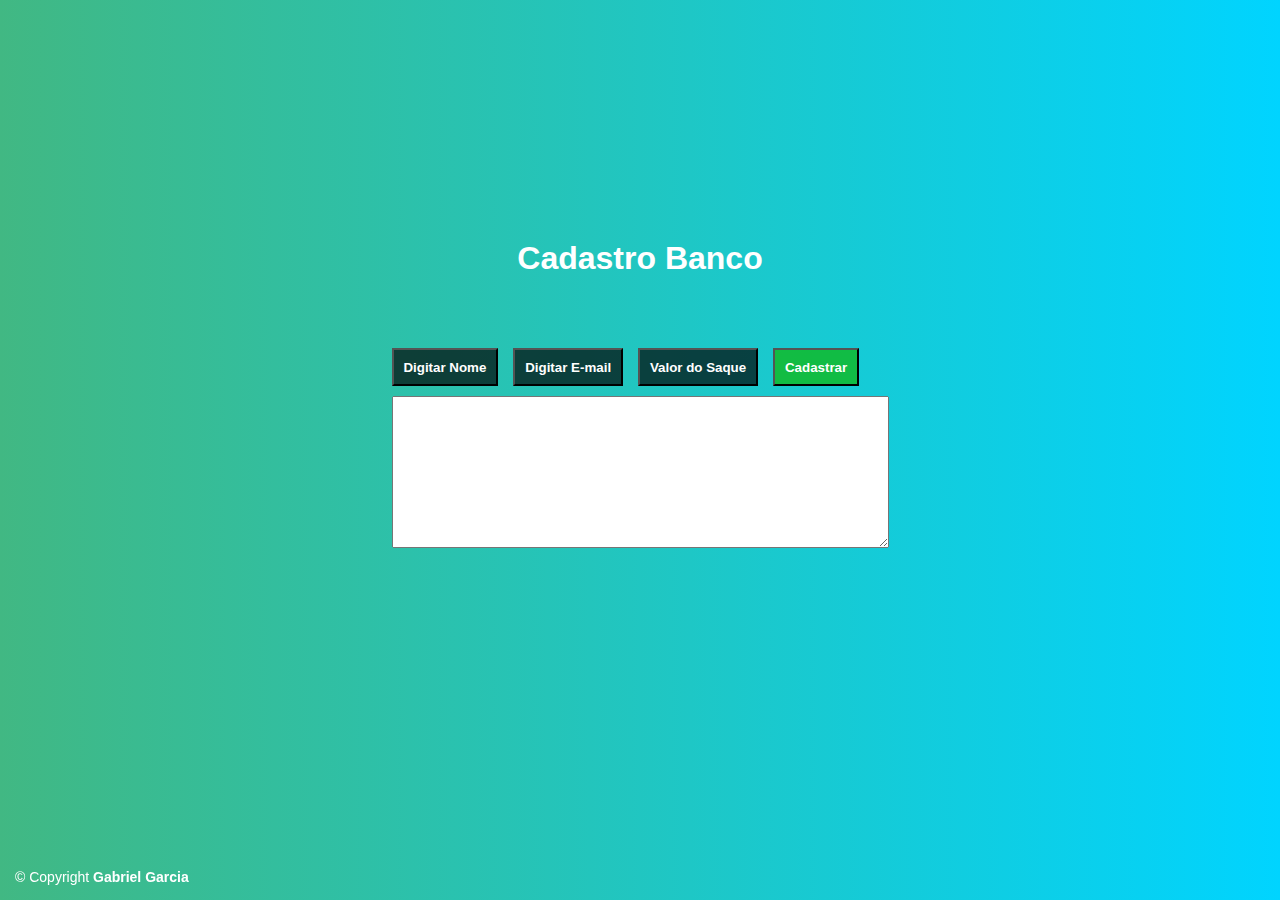
<file: funcoes_forms/index.html>
<!DOCTYPE html>
<html lang="en">
<head>
    <meta charset="UTF-8">
    <meta http-equiv="X-UA-Compatible" content="IE=edge">
    <meta name="viewport" content="width=device-width, initial-scale=1.0">
    <link rel="stylesheet" href="style.css">
    <title>Inscrição</title>
    <script src="aula3.js"></script>
</head>
<body>
    <h1 class="title">Cadastro Banco</h1>
    <form class="form"> 
        <div>
            <p class="button">
                <input class="b1" type="button" value="Digitar Nome" onclick="nome=prompt('Seu Nome','')">
                <input class="b2" type="button" value="Digitar E-mail" onclick="email=prompt('Email', '')">
                <input class="b3" type="button" value="Valor do Saque" onclick="saque=parseInt(prompt('Quanto quer sacar?',''))">
                <input class="b4" type="button" value="Cadastrar" onclick="escrever(this.form.Area)">
            </p> 
            <textarea class="text" cols="59,5" rows="10" name="Area"></textarea>
        </div>
    </form>
    
    <footer id="footer">
        <div class="text-center">
            <a target="_blank" class="footer" href="https://github.com/gabrielgarcia05">&copy; Copyright <strong>Gabriel Garcia</strong></a>
        </div>
    </footer>
</body>
</html>
</file>
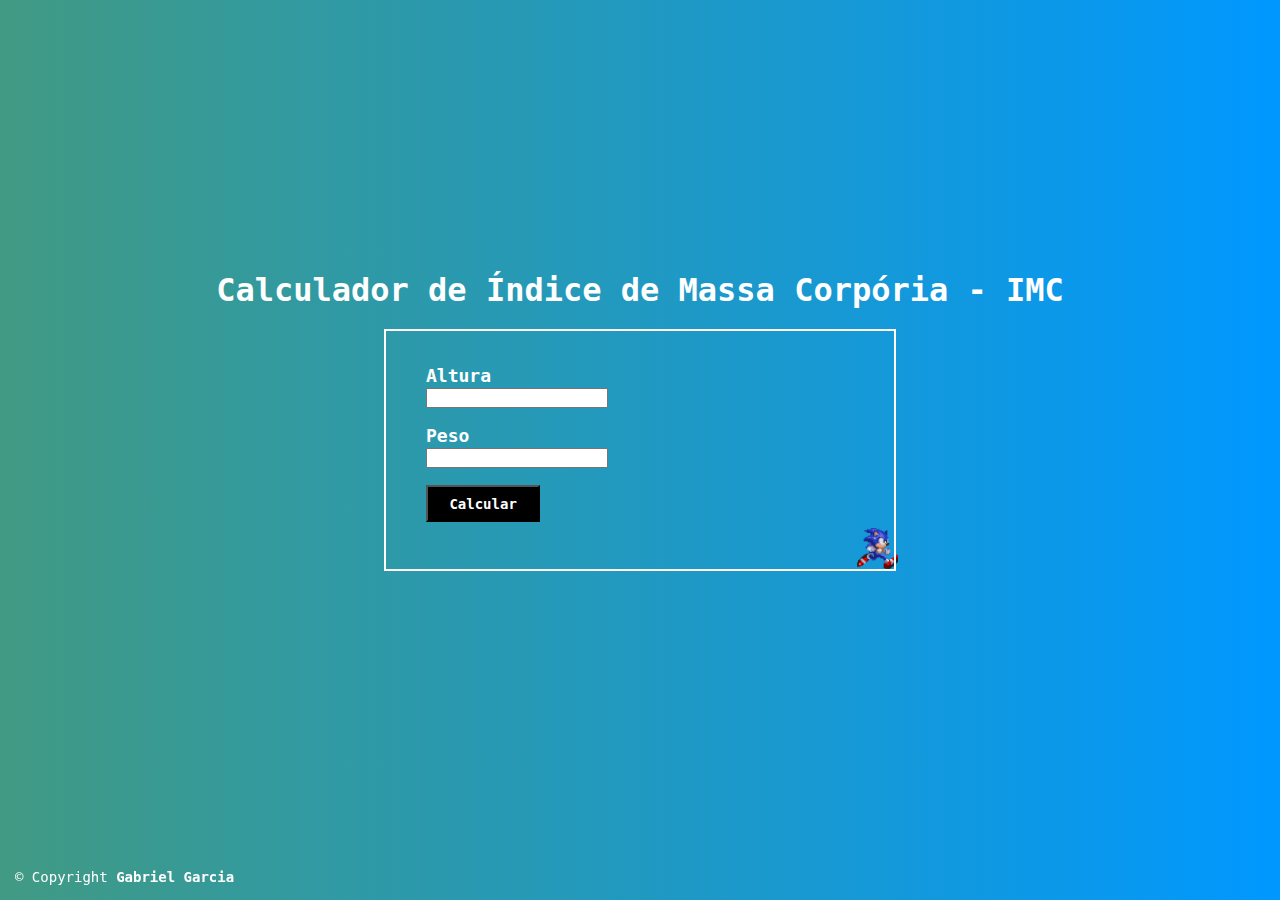
<file: imc/index.html>
<!DOCTYPE html>
<html lang="pt-br">
    <head>
        <meta charset="UTF-8">
        <meta http-equiv="X-UA-Compatible" content="IE=edge">
        <meta name="viewport" content="width=device-width, initial-scale=1.0">
        <link rel="stylesheet" href="style.css">
        <title>Document</title>
        
    </head>
          <h1>Calculador de Índice de Massa Corpória - IMC</h1>  
    <body>


        
        <div class="container">
            <form name="imcForm" id="imcForm" action="#">
                <p class="altura">
                    Altura <br>
                    <input class="alt" type="text" id="altura" name="altura">
                </p>
                <p class="peso">
                    Peso <br>
                    <input class="pes" type="text" id="peso" name="peso">
                </p>
                <p>
                    <input class="calcular" type="submit" value="Calcular" name="Enviar" onclick="calcular_imc(event)">
                </p>

                <div  class="resul" id="resul"></div>
            </form>

            
        </div>



        <footer id="footer">

            <div class="text-center">
                <a target="_blank" class="footer" href="https://github.com/gabrielgarcia05">&copy; Copyright <strong>Gabriel Garcia</strong></a>
            </div>
        </footer>

        <picture class="meme">
            <img class="img" src="img/gif2.gif" alt="">
        </picture>

        <script src="imc2.js"></script>

    </body>
</html>
</file>
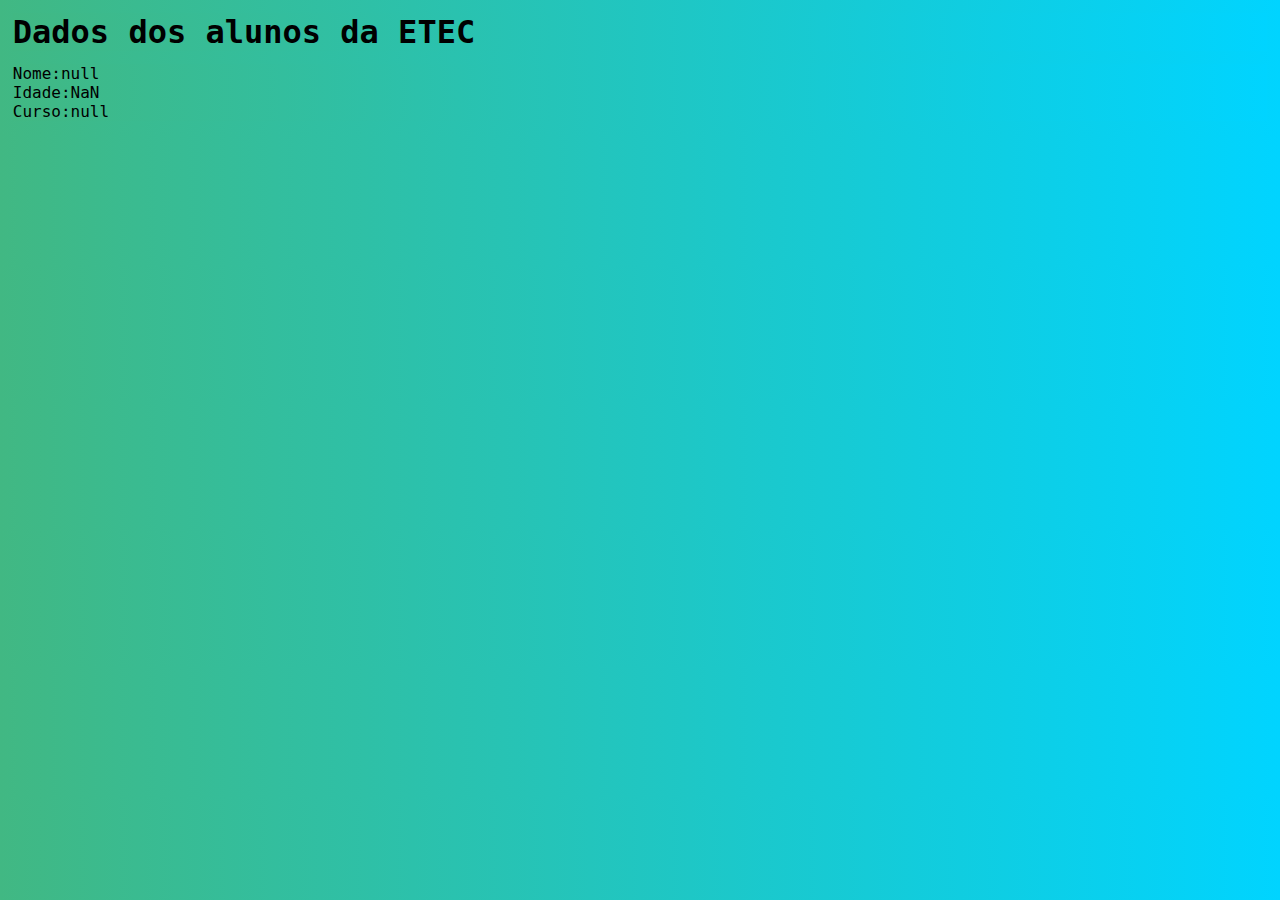
<file: js_aula01/index.html>
<!DOCTYPE html>
<html lang="pt-br">
<head>
    <meta charset="UTF-8">
    <meta name="viewport" content="width=device-width, initial-scale=1.0">
    <title>JavaScript - Declaração de  Variáveis</title>
    <link rel="stylesheet" href="style.css">
    <script src="script.js"></script>
</head>
<body>
    <h1>Dados dos alunos da ETEC</h1>
    <div class="js">    
    <script>
        document.write("Nome:", nome, "</p>")
        document.write("Idade:", idade, "</p>")
        document.write("Curso:", curso, "</p>")
    </script></div>

</body>
</html>
</file>
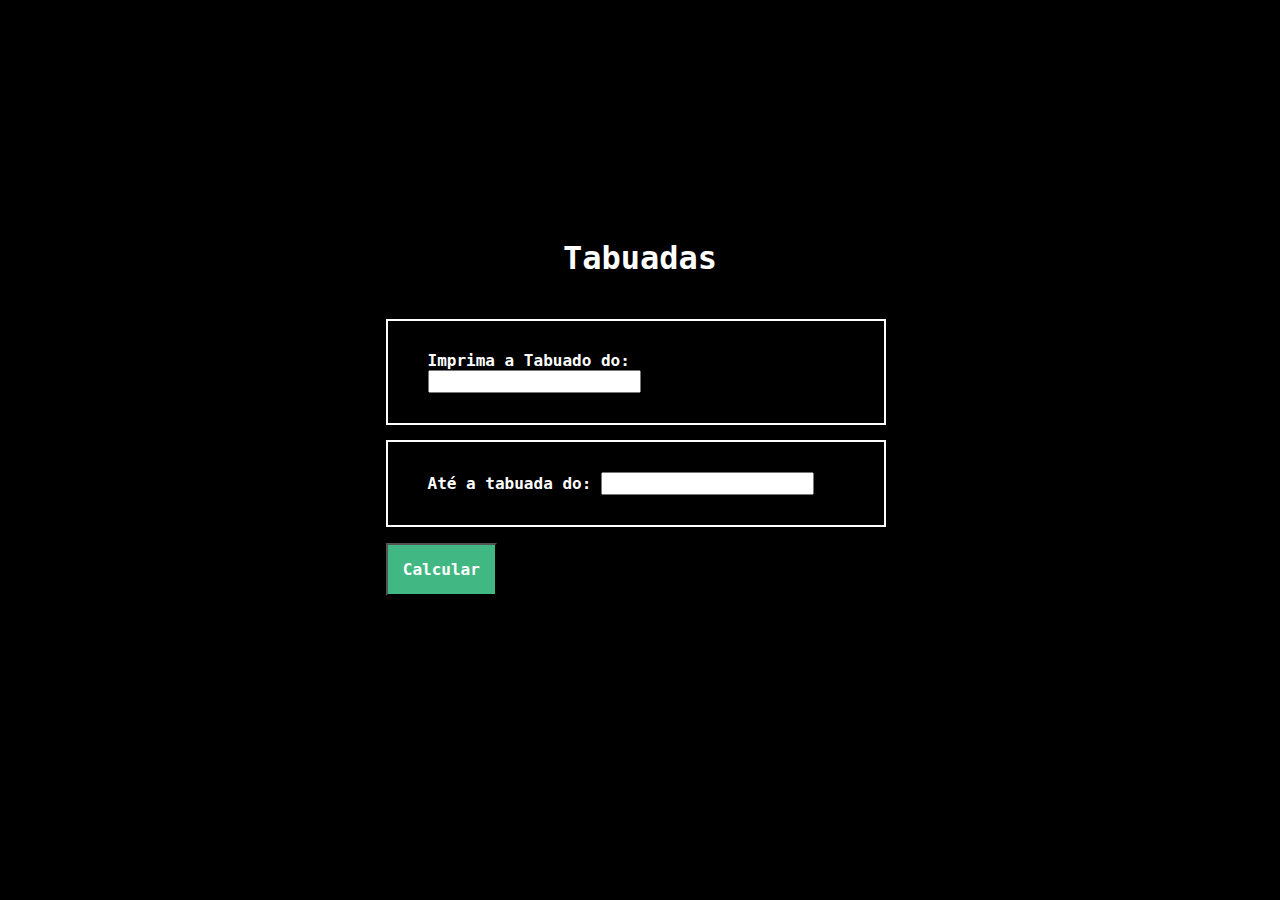
<file: lacoTabuada/index.html>
<!DOCTYPE html>
<html lang="pt-br">
<head>
    <meta charset="UTF-8">
    <meta name="viewport" content="width=device-width, initial-scale=1.0">
    <title>Tabuadas</title>
    <link rel="stylesheet" href="style.css">
    <script src="script.js"></script>
</head>
<body>
    <h1 class="title">Tabuadas</h1>
    <form class="form" name="tabForm" id="tabForm" action="#">
        <p class="tab0">Imprima a Tabuado do:
            <input class="txt0" type="text" id="var1" name="var1">
        </p>
        <p class="tabf">Até a tabuada do:
            <input class="txtf" type="text" id="var2" name="var2">
        </p>
        <p>
            <input class="calc" type="submit" name="Enviar" value="Calcular" onclick="chama_tabuada()"/>
        </p>
    </form>
</body>
</html>
</file>
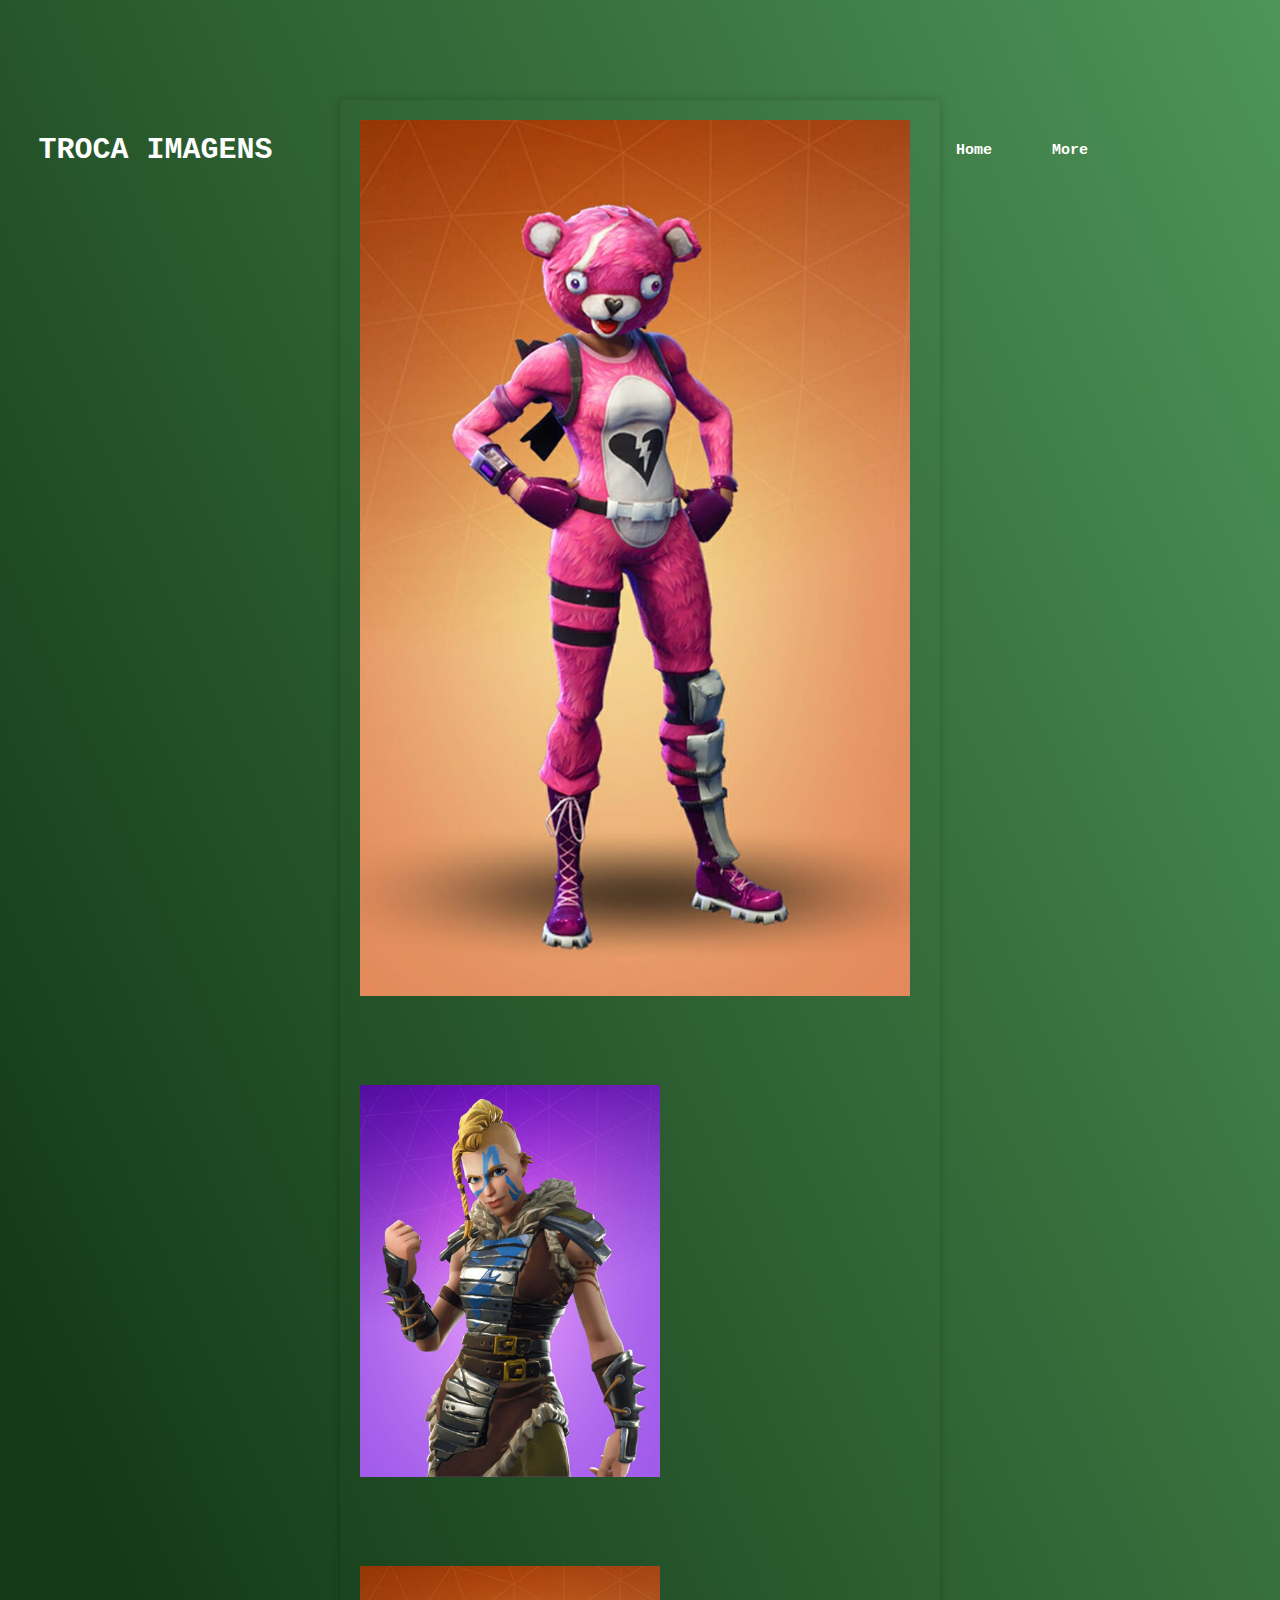
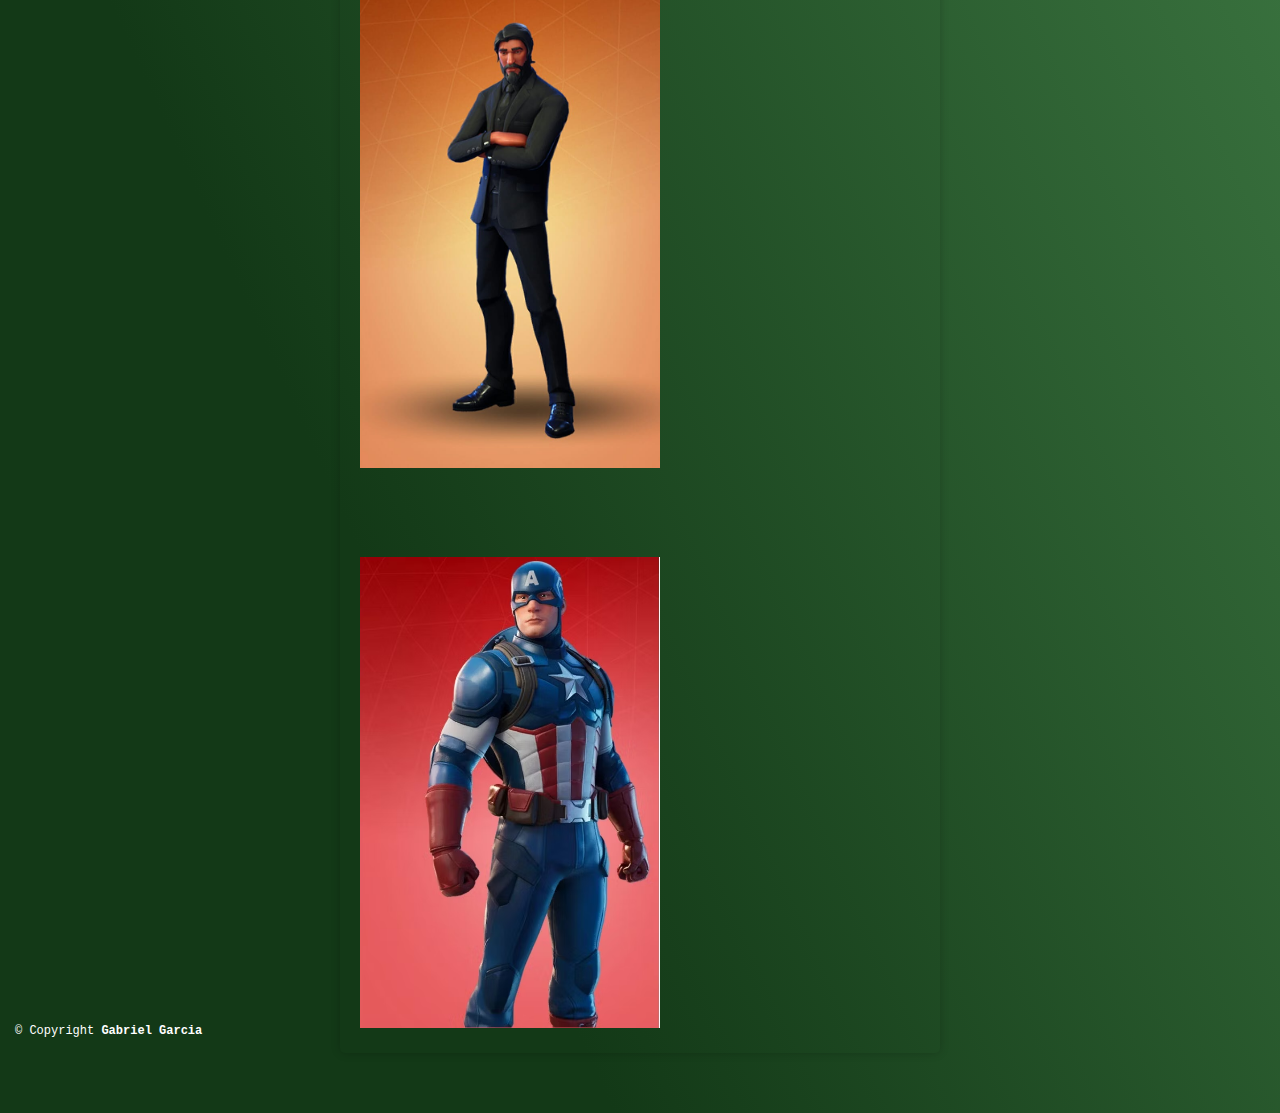
<file: troca-img/index.html>
<!DOCTYPE html>
<html lang="pt-BR">
<head>
    <meta charset="UTF-8">
    <meta http-equiv="X-UA-Compatible" content="IE=edge">
    <meta name="viewport" content="width=device-width, initial-scale=1.0">
    <link rel="stylesheet" href="css/style.css">
    <link href="https://cdn.jsdelivr.net/npm/bootstrap@5.0.2/dist/css/bootstrap.min.css" rel="stylesheet" integrity="sha384-EVSTQN3/azprG1Anm3QDgpJLIm9Nao0Yz1ztcQTwFspd3yD65VohhpuuCOmLASjC" crossorigin="anonymous">
    <title>Troca Imagem</title>
</head>

<body>
  <header>
    <a href="#" class="logo">TROCA IMAGENS</a>
    <ul class="navlist">
      <li><a href="#">Home</a></li>
      <li><a href="#">More</a></li>
    </ul>
  </header>
  
    <div class="container">
        <section id="galeria-troca">
                <div class="text-center">
                    <div class="row">
                      <div class="col-md-12 cor1">
                        <img id="main-image" src="img/skin1.png" alt="">
                      </div>
                    </div>
                    <div class="row">
                      <div class="col-md-4 cor2">
                        <img class="resp-img bottom-image" src="img/skin2.png" alt="">
                      </div>
                      <div class="col-md-4 cor3">
                        <img class="resp-img bottom-image" src="img/skin3.png" alt="">
                      </div>
                      <div class="col-md-4 cor4">
                        <img class="resp-img bottom-image" src="img/skin4.png" alt="">
                      </div>
                    </div>
                  </div>
        </section>
    </div>

<footer class="footer">
    <a target="_blank" class="footer" href="https://github.com/gabrielgarcia05">&copy; Copyright <strong>Gabriel Garcia</strong></a>
</footer>
<script src="js/script.js"></script>
</body>
</html>
</file>
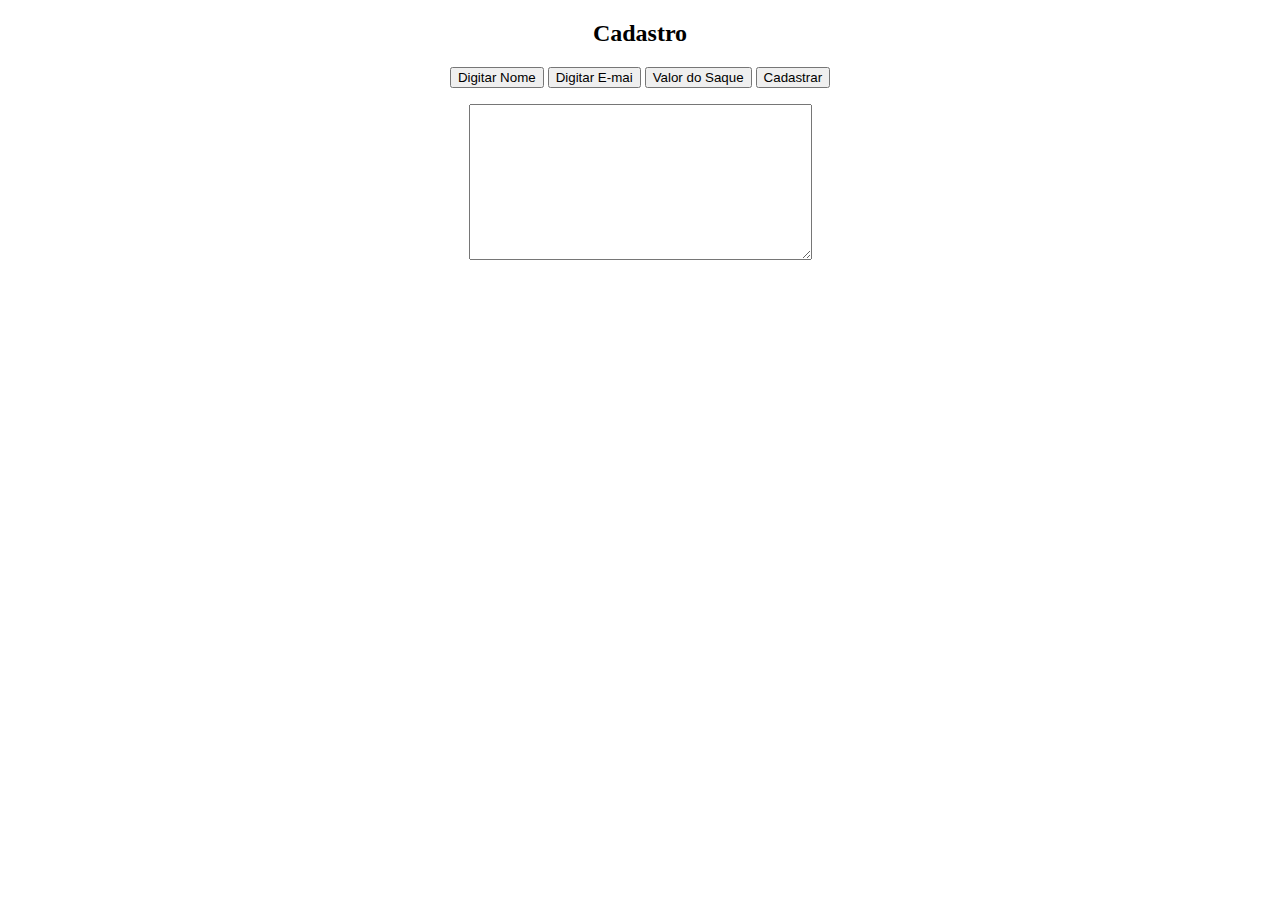
<file: aula03/aula03.html>
<!DOCTYPE html>
<html lang="pt-br">
<head>
    <meta charset="UTF-8">
    <meta http-equiv="X-UA-Compatible" content="IE=edge">
    <meta name="viewport" content="width=device-width, initial-scale=1.0">
    <title>Inscrição</title>
    <script src="script.js"></script>
</head>
<body bgcolor="white">
    <form>
        <h2 align=center>Cadastro</h2>
        <div align=center>
            <p>
                <input type="button" value="Digitar Nome" onclick="nome=prompt('Seu Nome', '')">
                <input type="button" value="Digitar E-mai" onclick="email=prompt('Email', '')">
                <input type="button" value="Valor do Saque" onclick="saque=parseInt(prompt('Quanto quer sacar?', ''))">
                <input type="button" value="Cadastrar" onclick="escrever(this.form.Area)">
                <p><textarea cols="40" rows="10" name="Area"></textarea>
        </div>
    </form>
</body>
</html>
</file>
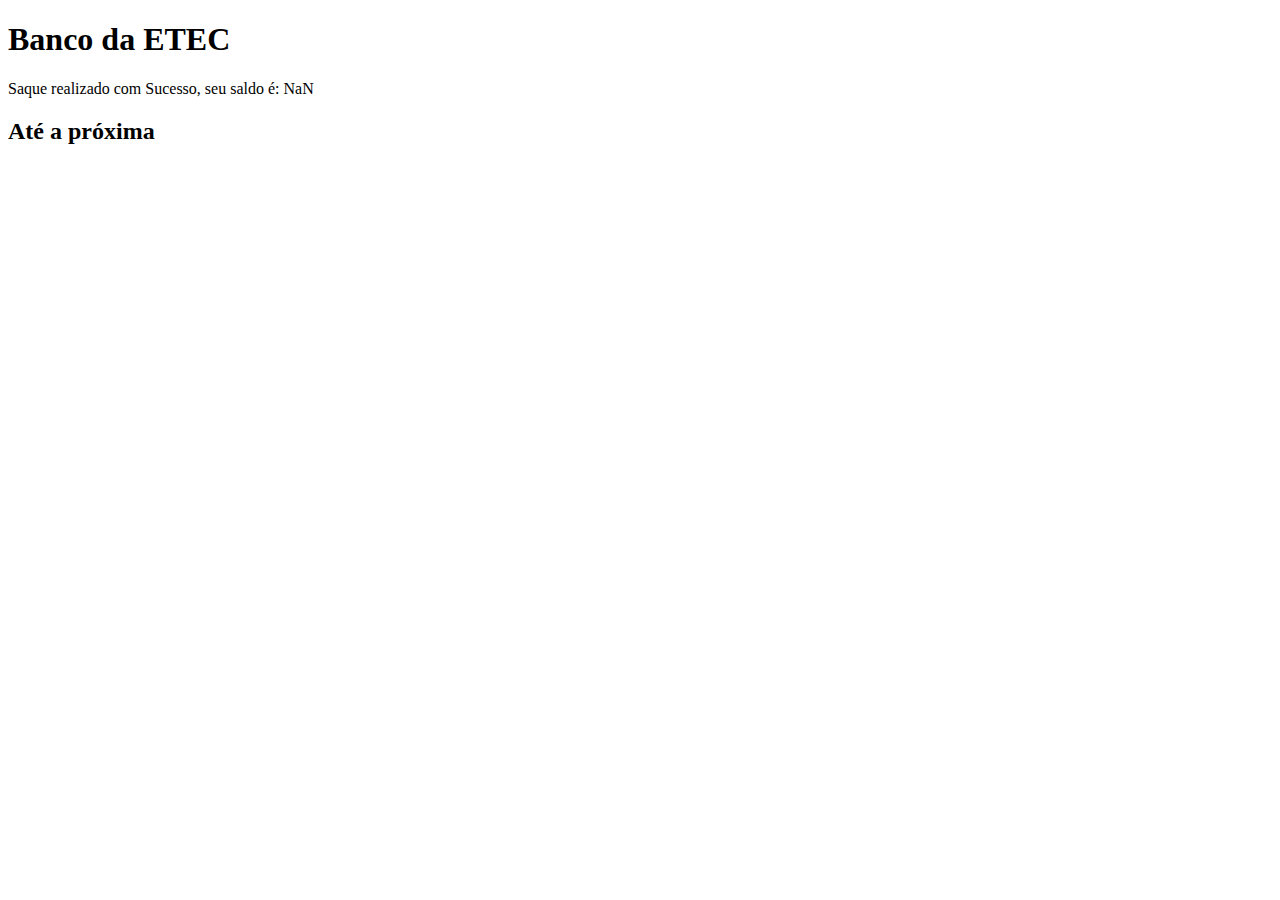
<file: funcoes/funcoes.html>
<!DOCTYPE html>
<html lang="pt-br">
<head>
    <meta charset="UTF-8">
    <meta name="viewport" content="width=device-width, initial-scale=1.0">
    <title>Funções</title>
    <script src="funcoes.js"></script>
</head>
<body>
    <h1>Banco da ETEC</h1>
    <script>
        dadosacesso() 
    </script>
    <script>
        saldo = saque(parseInt(prompt("Insira o valor que será sacado:")))
        document.write("Saque realizado com Sucesso, seu saldo é: ", saldo)
    </script>
<h2> Até a próxima </h2>
</body>
</html>
</file>
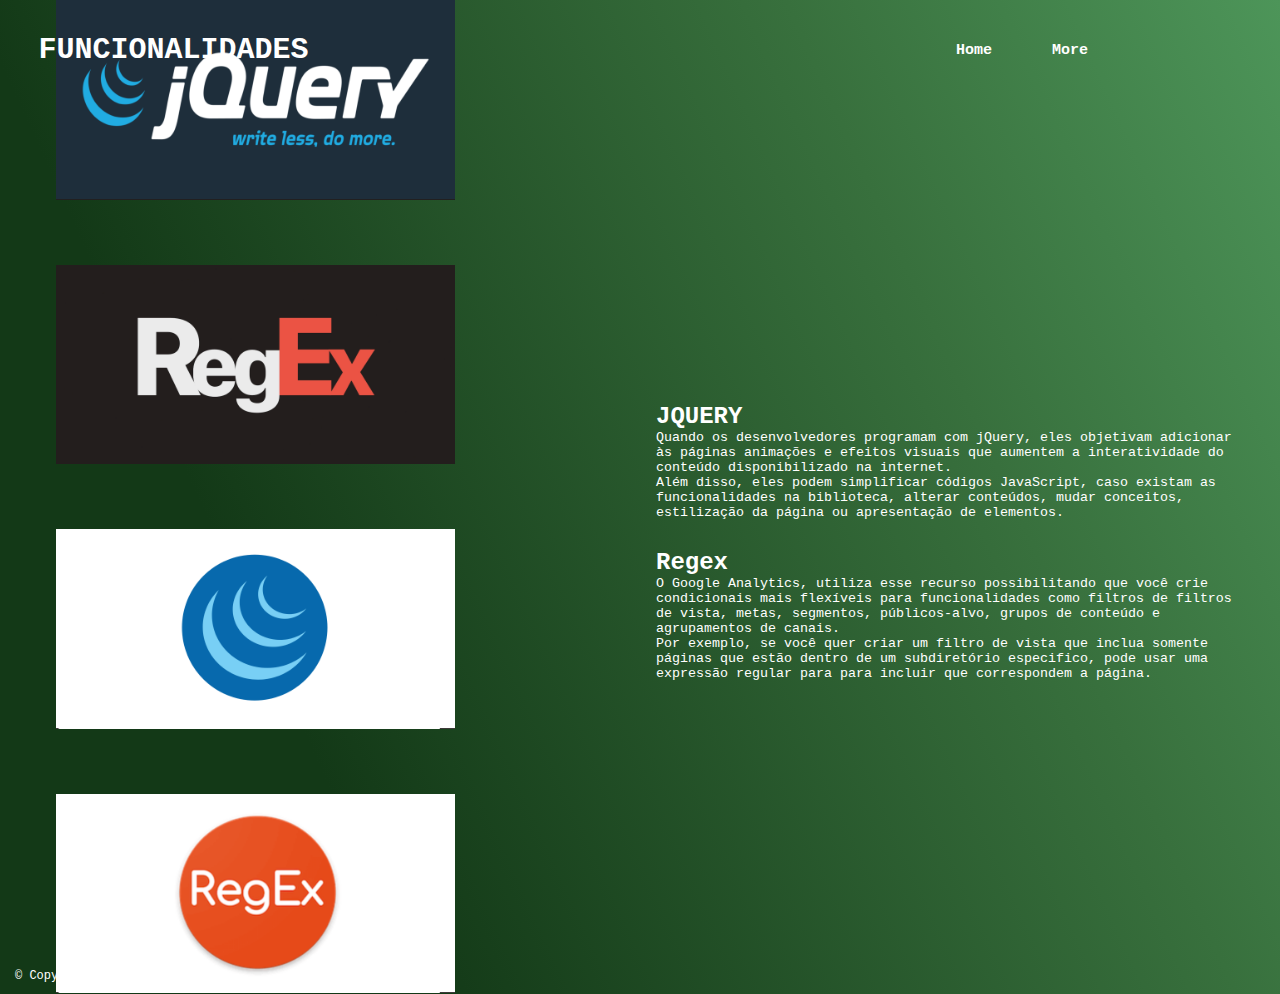
<file: validacao-form/more.html>
<!DOCTYPE html>
<html lang="pt-BR">
<head>
    <meta charset="UTF-8">
    <meta http-equiv="X-UA-Compatible" content="IE=edge">
    <meta name="viewport" content="width=device-width, initial-scale=1.0">
    <link href="https://cdn.jsdelivr.net/npm/bootstrap@5.3.2/dist/css/bootstrap.min.css" rel="stylesheet" integrity="sha384-T3c6CoIi6uLrA9TneNEoa7RxnatzjcDSCmG1MXxSR1GAsXEV/Dwwykc2MPK8M2HN" crossorigin="anonymous">
    <link rel="stylesheet" href="css/style.css">
    <script src="https://code.jquery.com/jquery-3.6.4.min.js"></script>
    <title>Trabalho Final</title>
</head>
<header>
  <a href="#" class="logo">FUNCIONALIDADES</a>
  <ul class="navlist">
    <li><a href="index.html">Home</a></li>
    <li><a href="more.html">More</a></li>
  </ul>
</header>
<body>
  <div class="troca">
    <div class="troca text-center">
        <div class="row">
        <div class="col-md-12 cor1">
            <img id="main-image" src="img/jquery.png" alt="">
        </div>
        </div>
        <div class="row">
        <div class="col-md-4 cor2">
            <img class="resp-img bottom-image" src="img/regex.png" alt="">
        </div>
        <div class="col-md-4 cor3">
            <img class="resp-img bottom-image" src="img/jquery3.png" alt="">
        </div>
        <div class="col-md-4 cor4">
            <img class="resp-img bottom-image" src="img/regex3.png" alt="">
        </div>
        </div>
    </div>
  </div>
<div class="tec">
  <h1 class="ttl-tec">JQUERY</h1>
  <p class="p-tec">
    Quando os desenvolvedores programam com jQuery, eles objetivam adicionar às páginas animações e 
    efeitos visuais que aumentem a interatividade do conteúdo disponibilizado na internet.
  </p>
  <p>Além disso, eles podem simplificar códigos JavaScript, caso existam as funcionalidades na 
      biblioteca, alterar conteúdos, mudar conceitos, estilização da página ou apresentação de 
      elementos.
  </p>
    <h1>Regex</h1>  
  <p class="p-tec">
    O Google Analytics, utiliza esse recurso possibilitando que você crie condicionais mais flexíveis 
    para funcionalidades como filtros de filtros de vista, metas, segmentos, públicos-alvo, grupos de 
    conteúdo e agrupamentos de canais.  </p>
  <p>
    Por exemplo, se você quer criar um filtro de vista que inclua somente páginas que estão dentro de 
    um subdiretório especifico, pode usar uma expressão regular para para incluir que correspondem a 
    página.
  </p>

</div>

    <footer class="footer">
        <a target="_blank" class="footer" href="https://github.com/gabrielgarcia05">&copy; Copyright <strong>Gabriel Garcia</strong></a>
    </footer>
    <script src="js/script.js"></script>
    <script src="https://cdn.jsdelivr.net/npm/bootstrap@5.3.2/dist/js/bootstrap.bundle.min.js" integrity="sha384-C6RzsynM9kWDrMNeT87bh95OGNyZPhcTNXj1NW7RuBCsyN/o0jlpcV8Qyq46cDfL" crossorigin="anonymous"></script>
</body>
</html>
</file>
<file: funcoes_forms/style.css>
*{
    margin: 0;
    padding: 0;
    box-sizing: border-box;
    font-family: 'Exo 2', sans-serif;
}

body{
    height: 100vh;
    background: linear-gradient(
    90deg,
    rgba(65, 184, 131, 1) 0%,
    rgba(0, 212, 255, 1) 100%
    );
    display: flex;
    align-items: center;
    justify-content: center;
}

.title{
    margin-bottom: 30%;
    color: white;
    align-items: center;
}

.form{
    align-items: center;
    position: absolute;
    display: flex;
}

.b1, .b2, .b3{
    margin-bottom: 2%;
    margin-right: 3%;
    align-items: center;
    padding: 2%;
    font-weight: bold;
    color: white;
    background-color: rgba(0, 0, 0, 0.678);
}
.b1:hover, .b2:hover, .b3:hover{
    background-color: rgba(143, 143, 143, 0.37);
    cursor: pointer;
}

.b4{
    margin-bottom: 2%;
    margin-right: 3%;
    align-items: center;
    padding: 2%;
    font-weight: bold;
    color: white;
    background-color: rgba(15, 182, 0, 0.678);
}
.b4:hover{
    background-color: rgba(84, 136, 69, 0.37);
    cursor: pointer;
}
.button{
    align-items: center;
    display: flex;
}

.text{
    font-weight: bolder;
    color: rgb(0, 139, 139);
}

.footer{
    padding: 15px;
    color: #fff;
    text-decoration: none;
    font-size: 14px;
    position: fixed;
    left: 0;
    bottom: 0;
    width: 300px;
    cursor: pointer;
}

.footer:hover{
    padding: 15px;
    color: #fff;
    text-decoration: none;
    font-size: 14px;
    position: fixed;
    left: 0;
    bottom: 0;
    width: 300px;
    cursor: pointer;
}
</file>
<file: imc/style.css>
*{
    margin: 0;
    padding: 0;
    box-sizing: border-box;
    font-family: 'Roboto Mono', monospace;
}

body{
    height: 100vh;
    background: linear-gradient(
    90deg,
    rgba(65, 154, 131, 1) 0%,
    rgba(0, 152, 255, 1) 100%
    );
    display: flex;
    align-items: center;
    justify-content: center;
}

.container{
    position: absolute;
    border: 2px solid #fff;
    padding: 30px 40px;
    width: 40%;
    min-width: 500px;
}

h1{
   text-align: center;
    position: absolute;
    margin-bottom: 25%;
    color: white;
}

.altura, .peso{
    margin-top: 1%;
    margin-bottom: 4%;
    color: white;
    font-size: large;
    font-weight: bold;
}

.resul{
    margin-top: 1%;
    margin-bottom: 4%;
    color: white;
    font-weight: bold;
}

.alt, .pes{
    font-family: 'Roboto Mono', monospace;
    color: black;
    font-weight: bold;
    font-size: 14px;
}

.calcular{
    color:white;
    font-weight: bold;
    background-color: black;
    padding-right: 5%;
    padding-left: 5%;
    padding-bottom: 2%;
    padding-top: 2%;
    font-size: 14px;
}

.calcular:hover{
    color: black;
    background-color: rgba(170, 170, 170, 0.377);
    cursor: pointer;
    font-weight: bold;
}

.footer{
    padding: 15px;
    color: #fff;
    text-decoration: none;
    font-size: 14px;
    position: fixed;
    left: 0;
    bottom: 0;
    width: 300px;
    cursor: pointer;
}

.footer:hover{
    padding: 15px;
    color: #fff;
    text-decoration: none;
    font-size: 14px;
    position: fixed;
    left: 0;
    bottom: 0;
    width: 300px;
    cursor: pointer;
}

.meme{
    margin-left: 476px;
    margin-top: 200px;
}

.img{
    width: 5rem;
}
</file>
<file: js_aula01/style.css>
*{
    margin: 0;
    padding: 0;
    box-sizing: border-box;
    font-family: 'Exo 2', sans-serif;
    font-family: 'Roboto Mono', monospace;
    background: linear-gradient(
        90deg,
        rgba(65, 184, 131, 1) 0%,
        rgba(0, 212, 255, 1) 100%
        );
}

h1{
    margin: 1%;
}
.js{
    margin: 1%;
}
</file>
<file: lacoTabuada/style.css>
*{
    margin: 0;
    padding: 0;
    box-sizing: border-box;
    font-family: 'Exo 2', sans-serif;
    font-family: 'Roboto Mono', monospace;
}

body{
    height: 100vh;
    background: black;
    display: flex;
    align-items: center;
    justify-content: center;
}

.title{
    margin-bottom: 30%;
    color: white;
    align-items: center;
}

.form{
    align-items: center;
    position: absolute;
}

.tab0, .tabf{
    margin-top: 3%;
    border: 2px solid white;
    padding: 30px 40px;
    width: 40%;
    min-width: 500px;
    color: white;
    font-weight: bold;
}

.txt0, .txtf{
    font-size: medium;
    font-weight: bolder;
    color: rgb(0, 0, 0);
}

.calc{
    font-size: medium;
    font-weight: bold;
    margin-top: 3%;
    padding: 3%;
    color: white;
    background-color:  rgba(65, 184, 131, 1);
}

.calc:hover{
    cursor: pointer;
    background-color: rgb(78, 223, 158);
}
</file>
<file: troca-img/css/style.css>
*{
    margin: 0;
    padding: 0;
    box-sizing: border-box;
    list-style: none;
    text-decoration: none;
    font-family: 'Exo 2', sans-serif;
    font-family: 'Roboto Mono', monospace;
}

body{
    height: 100%;
    width: 100%;
    min-height: 100vh;
    background: linear-gradient(245.59deg, #4d9559 0%, #38703d 28.53%, #133917 75.52%);
    position: relative;
}

#main-image{
    width: 550px;
}

h1{
    text-align: center;
}

.resp-img{
    width: 300px;
    margin-top: 15%;
    cursor: pointer;
}

header{
    position: absolute;
    right: 0;
    top: 0;
    z-index: 1000;
    width: 100%;
    display: flex;
    align-items: center;
    justify-content: space-between;
    padding: 33px 9%;
    background: transparent;
    margin-right: 6%;
}

.logo{
    font-size: 30px;
    font-weight: 700;
    color: white;
}

.navlist{
    display: flex;
}

.navlist a{
    color: white;
    margin-left: 60px;
    font-size: 15px;
    font-weight: 600;
    border-bottom: 2px solid transparent;
    transition: all .55s ease;
}

.navlist a:hover{
    border-bottom: 2px solid white;
}

.container {
    width: 50%;
    max-width: 600px;
    margin: 0 auto;
    padding: 20px;

    border-radius: 5px;
    box-shadow: 0 0 10px rgba(0, 0, 0, 0.2);
    margin-top: 100px;
    margin-bottom: 5%;
}

.footer{
    padding: 15px;
    color: #fff;
    text-decoration: none;
    font-size: 12px;
    position: absolute;
    left: 0;
    bottom: 0;
    width: 300px;
    cursor: pointer;
}
</file>
<file: validacao-form/css/style.css>
*{
    margin: 0;
    padding: 0;
    box-sizing: border-box;
    list-style: none;
    text-decoration: none;
    font-family: 'Exo 2', sans-serif;
    font-family: 'Roboto Mono', monospace;
}

header{
    position: absolute;
    right: 0;
    top: 0;
    z-index: 1000;
    width: 100%;
    display: flex;
    align-items: center;
    justify-content: space-between;
    padding: 33px 9%;
    background: transparent;
    margin-right: 6%;
}

.logo{
    font-size: 30px;
    font-weight: 700;
    color: white;
    text-decoration: none;
}

.navlist{
    display: flex;
}

.navlist a{
    color: white;
    margin-left: 60px;
    font-size: 15px;
    font-weight: 600;
    border-bottom: 2px solid transparent;
    transition: all .55s ease;
    text-decoration: none;
}

.navlist a:hover{
    border-bottom: 2px solid white;
}

body{
    height: 100%;
    width: 100%;
    min-height: 100vh;
    background: linear-gradient(245.59deg, #4d9559 0%, #38703d 28.53%, #133917 75.52%);
    position: relative;
    display: grid;
    grid-template-columns: repeat(2, 1fr);
    align-items: center;
    gap: 2rem;
}

section{
    padding: 0 15%;
}

.inicio-text h5{
    font-size: 14px;
    font-weight: 400;
    color: white;
    margin-bottom: 40px;
}

.inicio-text h1{
    font-size: 30px;
    line-height: 1;
    color: white;
    margin: 0 0 45px;
    margin-top: 10%;
}

.inicio-text p{
    color: white;
    font-size: 14px;

}

.inicio-img{
    width: 100%;
}

.js{
    margin-top: 0%;
    display: flex;
}

.js-logo{
    margin-bottom: 15%;
    margin-left: 5%;
}

.navbar {
    background-color: #333;
    color: white;
    text-align: left;
  
}

.container {
    max-width: 600px;
    margin: 0 auto;
    padding: 20px;
    background-color: white;
    border-radius: 5px;
    box-shadow: 0 0 10px rgba(0, 0, 0, 0.2);
    margin-top: 100px;
    margin-bottom: 5%;
}



.troca{
    align-items: center;
    width: 80%;
    margin-left: 5%;
}

#main-image{
    width: 100%;
}

.resp-img{
    width: 100%;
    margin-top: 15%;
    cursor: pointer;
    margin-right: 50%;
}

.tec{
    margin-top: 9%;
    margin-right: 5%;
    color: white;
    font-size: smaller;
}

.tec h1{
    margin-top: 5%;
    font-size: x-large;
    font-weight: bold;
}

.img-tec{
    margin-bottom: 3%;
    width: 115%;
    cursor: grab;
}

*::-webkit-scrollbar {
    width: 10px;
}
  
*::-webkit-scrollbar-track {
    width: 12px;
    box-shadow: inset 0 0 .3rem #1a1a1a;
    background-color: #4d9559;
}
  
*::-webkit-scrollbar-thumb {
    background-color: #2b6e36;
    box-shadow: inset 0 0 .3rem #123d19;
}

#personForm {
    display: flex;
    flex-direction: column;
}

input[type="text"] {
    margin: 5px 0;
    padding: 10px;
    border-radius: 5px;
}

button {
    padding: 10px;
    background-color: #4d9559;
    color: white;
    border: none;
    cursor: pointer;
   
}

button:hover {
    background-color: #69b175;
}


.display-details {
    margin-top: 20px;
}

.footer{
    padding: 15px;
    color: #fff;
    text-decoration: none;
    font-size: 12px;
    position: absolute;
    left: 0;
    bottom: 0;
    width: 300px;
    cursor: pointer;
}
</file>
